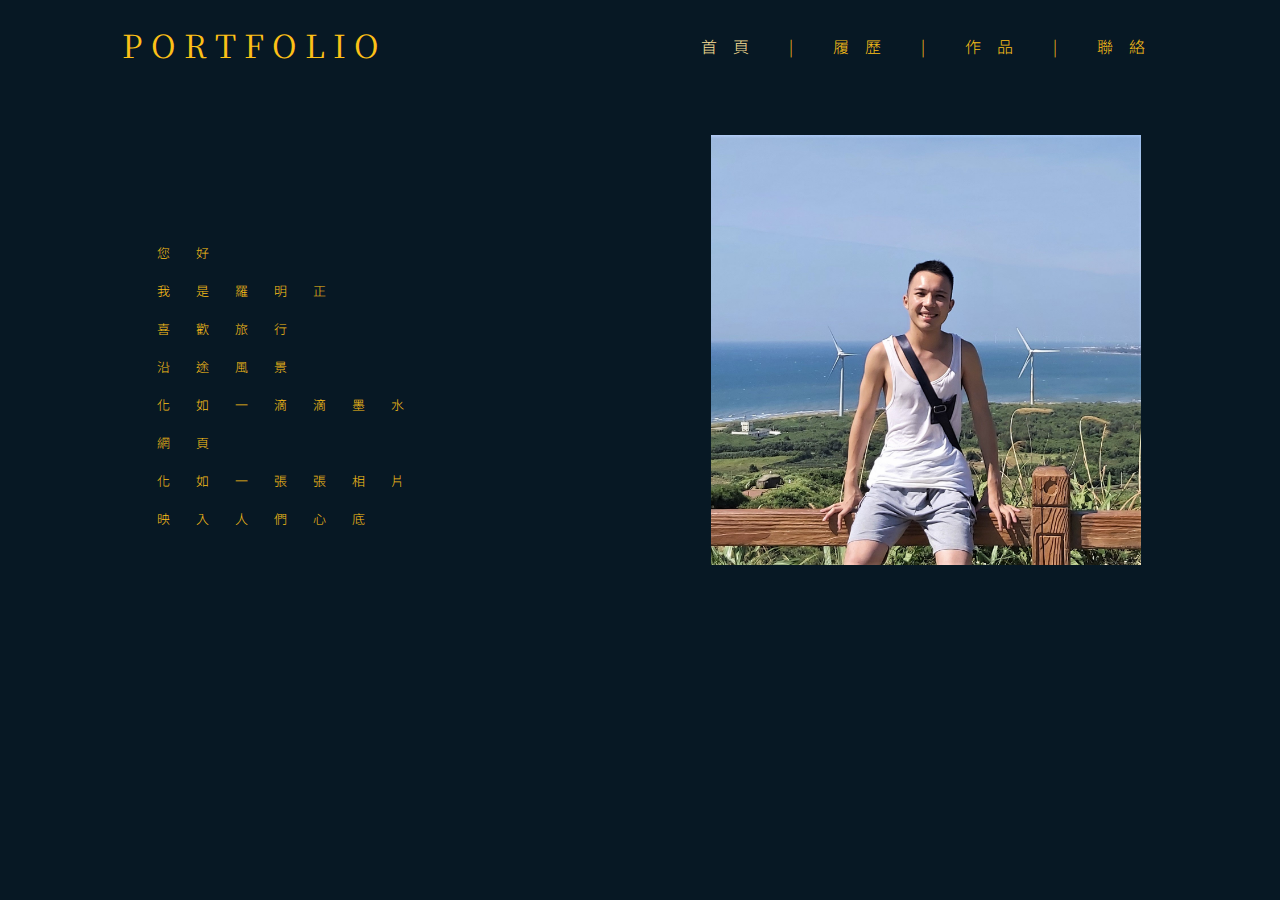
<file: index.html>
<!DOCTYPE html>
<html lang="zh-TW">

<head>
    <meta charset="UTF-8">
    <meta http-equiv="X-UA-Compatible" content="IE=edge">
    <meta name="viewport" content="width=device-width, initial-scale=1.0">
    <title>Benjamin's Portfolio</title>
    <link rel="stylesheet" href="./style.css">
    <link rel="stylesheet" href="https://cdnjs.cloudflare.com/ajax/libs/font-awesome/5.15.4/css/all.min.css">
</head>

<body>
    <header>
        <div id=logo>
            <h1>P O R T F O L I O</h1>
        </div>
        <div id="menu">
            <ul>
                <li><a href="./index.html"><span>　首　頁　</span></a></li>
                |
                <li><a href="./experience.html">　履　歷　</a></li>
                |
                <li><a href="./work.html">　作　品　</a></li>
                |
                <li><a href="./contact.html">　聯　絡　</a></li>
            </ul>
        </div>
    </header>

    <section>
        <div id="leftSide">
            <div id="intro_text">
                您　　好
                <br> <br>
                我　　是　　羅　　明　　正
                <br> <br>
                喜　　歡　　旅　　行
                <br> <br>
                沿　　途　　風　　景
                <br> <br>
                化　　如　　一　　滴　　滴　　墨　　水
                <br> <br>
                網　　頁
                <br> <br>
                化　　如　　一　　張　　張　　相　　片
                <br> <br>
                映　　入　　人　　們　　心　　底
            </div>
        </div>
        <div id="rightSide">
            <img src="./images/selfie1.jpg" alt="">
        </div>
    </section>
</body>

</html>
</file>
<file: style.css>
@import url("https://fonts.googleapis.com/css2?family=Noto+Sans+TC:wght@300;500&display=swap");
@import url("https://fonts.googleapis.com/css2?family=Noto+Serif+TC:wght@300;500&display=swap");
:root {
  --main-color: rgb(253, 192, 23);
  --main-emcolor: rgb(255, 225, 151);
  --main-bgcolor: rgb(7, 24, 36);
}

@media screen and (max-width: 1300px) {
  body {
    margin: 0px 6%;
    font-family: "Noto Sans TC", sans-serif;
    font-weight: 300;
    color: var(--main-color);
    background-color: var(--main-bgcolor);
  }
}
@media screen and (min-width: 1300px) {
  body {
    margin: 0px 12%;
    font-family: "Noto Sans TC", sans-serif;
    font-weight: 300;
    color: var(--main-color);
    background-color: var(--main-bgcolor);
  }
}
header {
  min-width: 900px;
  display: flex;
  position: sticky;
  top: 0;
  background-color: var(--main-bgcolor);
  z-index: 5;
  height: 90px;
  transition: all 0.6s ease;
}
header div#logo {
  width: 60%;
  min-width: 360px;
}
header div#logo h1 {
  font-family: "Noto Serif TC", serif;
  margin-left: 45px;
  font-weight: bolder;
  color: var(--main-color);
}
header div#menu {
  width: 40%;
  min-width: 600px;
}
header div#menu ul {
  display: flex;
  margin: 34px 30px;
  justify-content: space-around;
  color: var(--main-color);
}
header div#menu ul li {
  list-style-type: none;
}
header div#menu ul li a {
  color: var(--main-color);
  font-weight: 300;
  text-decoration: none;
  transition: all 0.2s ease;
}
header div#menu ul li a:hover {
  font-size: 1.2rem;
  color: var(--main-emcolor);
}
header div#menu ul li a:active {
  color: var(--main-emcolor);
}
header div#menu ul li span {
  color: var(--main-emcolor);
}

section {
  display: flex;
}
section div#center {
  width: 100%;
}
section div#center #intro_text {
  width: 320px;
  border: double 5px var(--main-color);
  border-radius: 20px;
  margin-left: 32%;
  margin-top: 23vh;
  padding: 38px;
  color: var(--main-color);
  font-size: small;
}
section div#leftSide {
  width: 55%;
  min-width: 550px;
}
section div#leftSide #intro_text {
  margin: auto;
  margin-top: 17vh;
  margin-left: 80px;
  color: var(--main-color);
  font-size: small;
}
section div#leftSide img {
  margin-top: 45px;
  margin-left: 62px;
  width: 430px;
}
section div#rightSide {
  width: 45%;
  min-width: 420px;
}
section div#rightSide img {
  float: right;
  margin-top: 45px;
  margin-right: 62px;
  width: 430px;
}
section div#rightSide div.S_intro_box {
  display: flex;
  justify-content: space-between;
  margin-top: 140px;
  margin-right: 64px;
  margin-bottom: 60px;
}
section div#rightSide div.S_introSkill_box {
  display: flex;
  justify-content: space-between;
  margin-top: 20px;
  margin-right: 64px;
  text-align: center;
}
section div#rightSide div.S_introSkill_box div.skill {
  line-height: 1.8rem;
  min-width: 30px;
  border-radius: 2px;
  border: solid 1px var(--main-color);
  transition: all 0.2s ease;
}
section div#rightSide div.S_introSkill_box div.skill:hover {
  line-height: 1.8rem;
  min-width: 30px;
  border-radius: 2px;
  color: var(--main-bgcolor);
  font-weight: 500;
  background-color: var(--main-color);
  border: solid 1px var(--main-color);
  transform: scale(1.2) translateY(-10px);
}
section div#rightSide div.S_introSkill_box div.certification {
  line-height: 1rem;
  width: 22%;
  padding: 8px 3px;
  border-radius: 2px;
  border: solid 1px var(--main-color);
  transition: all 0.2s ease;
}
section div#rightSide div.S_introSkill_box div.certification:hover {
  line-height: 1rem;
  width: 22%;
  padding: 8px 3px;
  border-radius: 2px;
  color: var(--main-bgcolor);
  font-weight: 500;
  background-color: var(--main-color);
  border: solid 1px var(--main-color);
  transform: scale(1.2) translateY(-10px);
}
section div#bottomside {
  width: 100%;
  min-height: 70vh;
  min-width: 800px;
}
section div#bottomside div.S_introExp_box {
  width: 100%;
  margin: auto;
  display: flex;
  justify-content: space-around;
  margin-top: 200px;
}
section div#bottomside div.S_introExp_box div.session {
  padding: 0px;
  opacity: 0.6;
  transition: all 0.5s ease;
}
section div#bottomside div.S_introExp_box div.session p {
  padding: 0px 20px;
  margin-bottom: 10px;
  text-align: center;
  font-size: small;
}
section div#bottomside div.S_introExp_box div.session p.sub {
  font-size: x-small;
}
section div#bottomside div.S_introExp_box div.session hr {
  height: 1.5px;
  border: none;
  width: 100%;
  background-color: var(--main-color);
  transition: all 0.2s ease;
}
section div#bottomside div.S_introExp_box div.session:hover {
  transform: translate(0, -20px);
  padding: 0px;
  opacity: 1;
}
section div#bottomside div.S_introExp_box div.session:hover p {
  font-weight: bolder;
  font-size: 15px;
}
section div#bottomside div.S_introExp_box div.session:hover p.sub {
  font-size: 12px;
}
section div#bottomside div.S_introExp_box div.session:hover hr {
  height: 50px;
}
section div#work {
  width: 100%;
}
section div#work div#categoryBar {
  min-width: 900px;
  min-height: 80vh;
  display: flex;
  justify-content: space-around;
}
section div#work div#categoryBar div.category {
  margin-top: 26vh;
  border: dashed 2px var(--main-color);
  border-radius: 12px;
  width: 150px;
  height: 150px;
  text-align: center;
  opacity: 0.6;
  transition: all 0.2s ease;
  transform: translateY(0px) scale(1);
}
section div#work div#categoryBar div.category i {
  animation: breathe 1s linear 0s alternate infinite;
  margin-top: 29px;
  font-size: 55px;
}
section div#work div#categoryBar div.category p {
  animation: breathe 1s linear 0.1s alternate infinite;
}
section div#work div#categoryBar div.category div.amount {
  margin-top: 55px;
  display: flex;
  justify-content: center;
}
section div#work div#categoryBar div.category div.amount div.point {
  margin-left: 5px;
  width: 3px;
  height: 3px;
  background-color: #fff;
  border-radius: 50%;
  opacity: 0;
  transform: translateY(30px);
  transition: all 0.2s ease 0.1s;
}
section div#work div#categoryBar div.category:hover {
  transform: translateY(-10px) scale(1.4);
  border-radius: 60px;
  opacity: 1;
}
section div#work div#categoryBar div.category:hover > div.amount > div.point {
  opacity: 1;
  transform: translateY(0px);
  box-shadow: 0 0 5px #fff;
}
section div#work div#categoryBar div.category:hover > i {
  text-shadow: 0 0 5px rgb(250, 229, 177);
}
section div#work div#categoryBar div.category:hover > p {
  text-shadow: 0 0 3px rgb(250, 229, 177);
  animation-play-state: paused;
}
section div#work div.tag {
  height: 20vh;
}
section div#work .workbox {
  margin: auto;
  width: 100%;
  min-width: 900px;
  min-height: 85vh;
}
section div#work .workbox div.image_container {
  width: 100%;
  height: 60vh;
  overflow: hidden;
}
section div#work .workbox div.image_container img {
  width: 100%;
  transition: all 0.5s ease;
}
section div#work .workbox div.image_container:hover > img {
  transform: scale(1.1);
}
section div#work .workbox div.subbox {
  min-width: 100%;
  min-height: 100vh;
}
section div#work .workbox div.subbox div.intro {
  height: 70%;
  display: flex;
  margin-bottom: 5px;
}
section div#work .workbox div.subbox div.intro div.intro_pic {
  width: 60%;
  border-radius: 10px;
  overflow: hidden;
}
section div#work .workbox div.subbox div.intro div.intro_pic img {
  width: 100%;
  transition: all 0.3s ease;
}
section div#work .workbox div.subbox div.intro div.intro_pic:hover > img {
  transform: scale(1.2);
}
section div#work .workbox div.subbox div.intro div.intro_text {
  padding: 24px;
  font-weight: 300;
  line-height: 30px;
  width: 40%;
}
section div#work .workbox div.subbox div.pictures {
  min-width: 100%;
  height: 60%;
  display: flex;
  justify-content: space-between;
  align-items: center;
  flex-wrap: wrap;
}
section div#work .workbox div.subbox div.pictures div.picture_container {
  margin-top: 10px;
  border-radius: 10px;
  width: 12vw;
  height: 12vw;
  overflow: hidden;
  transition: all 0.3s ease;
  opacity: 0.2;
  transform: translateY(0px) scale(1);
}
section div#work .workbox div.subbox div.pictures div.picture_container img {
  width: 100%;
  transition: all 0.5s ease;
}
section div#work .workbox div.subbox div.pictures div.picture_container:hover {
  border-radius: 30px;
  opacity: 1;
  transform: translateY(-35px) scale(1.2);
}
section div#work .workbox div.subbox div.pictures div.picture_container:hover > img {
  transform: scale(1.2);
}
section div#work .workbox .artbox {
  height: 70vh;
  margin: 0 0 5rem 0;
}
section div#work .workbox .artbox .art_intro {
  height: 100%;
  display: flex;
  margin-bottom: 5px;
}
section div#work .workbox .artbox .art_intro .art_intro_text {
  margin-left: 2rem;
  display: flex;
  flex-direction: column;
  justify-content: end;
  width: 55%;
}
section div#work .workbox .artbox .art_intro .art_intro_text .title {
  font-size: 1.4rem;
  margin-bottom: 1rem;
}
section div#work .workbox .artbox .art_intro .art_intro_text .title span {
  font-size: 0.7rem;
}
section div#work .workbox .artbox .art_intro .art_intro_text .subtitle {
  color: var(--main-emcolor);
  font-size: 0.7rem;
  margin-bottom: 2rem;
}
section div#work .workbox .artbox .art_intro .art_intro_text .subtitle span {
  font-size: 0.1rem;
}
section div#work .workbox .artbox .art_intro .art_intro_text .context {
  width: 70%;
  opacity: 0.7;
  color: var(--main-emcolor);
  font-size: 0.8rem;
}
section div#work .workbox .artbox .art_intro .art_intro_pics {
  display: flex;
  flex-direction: column;
  justify-content: space-between;
  align-items: flex-end;
  width: 9%;
}
section div#work .workbox .artbox .art_intro .art_intro_pics div.picture_container {
  border-radius: 10px;
  width: 124px;
  height: 124px;
  overflow: hidden;
  transition: all 0.3s ease;
  opacity: 0.3;
  transform: translateY(0px) scale(1);
}
section div#work .workbox .artbox .art_intro .art_intro_pics div.picture_container img {
  width: 100%;
  transition: all 0.5s ease;
}
section div#work .workbox .artbox .art_intro .art_intro_pics div.picture_container:hover {
  border-radius: 20px;
  opacity: 1;
  transform: translateY(-5px) scale(1.6);
  z-index: 5;
  box-shadow: -2px 2px 6px #000;
}
section div#work .workbox .artbox .art_intro .art_intro_pics div.picture_container:hover > img {
  transform: scale(1.1);
}
section div#work .workbox .artbox .art_intro .art_intro_pic {
  margin-right: 2rem;
  text-align: right;
  width: 36%;
  height: 100%;
  overflow: hidden;
}
section div#work .workbox .artbox .art_intro .art_intro_pic img {
  height: 100%;
  transition: all 0.6s ease;
}
section div#work .workbox .artbox .art_intro .art_intro_pic:hover > img {
  transform: scale(1.2);
}
section div#work iframe {
  width: 100%;
  height: 60vh;
}
section div#work h3 {
  font-family: "Noto Serif TC", serif;
  font-weight: 500;
  text-align: right;
}
section div#work a {
  color: var(--main-color);
  text-decoration: none;
}
section div#work .btn_top {
  width: 100px;
  height: 30px;
  line-height: 30px;
  text-align: center;
  border-radius: 20px;
  border: solid 1px;
  margin-bottom: 60px;
  transition: all 0.5s ease;
}
section div#work div.btn_top:hover {
  font-weight: 500;
  background-color: var(--main-color);
  color: var(--main-bgcolor);
}

.en_Font {
  font-size: small;
}

.small_Font {
  font-size: 3px;
}

::-webkit-scrollbar {
  width: 9px;
  height: 9px;
}

/* Track */
::-webkit-scrollbar-track {
  box-shadow: inset 0 0 10px rgb(97, 97, 97);
  border-radius: 20px;
}

/* Handle */
::-webkit-scrollbar-thumb {
  background: #666;
  border-radius: 20px;
}

/* Handle on hover */
::-webkit-scrollbar-thumb:hover {
  background: #555;
}

@keyframes breathe {
  from {
    transform: scale(1) translateY(0);
  }
  to {
    transform: scale(1.1) translateY(-1px);
  }
}/*# sourceMappingURL=style.css.map */
</file>
